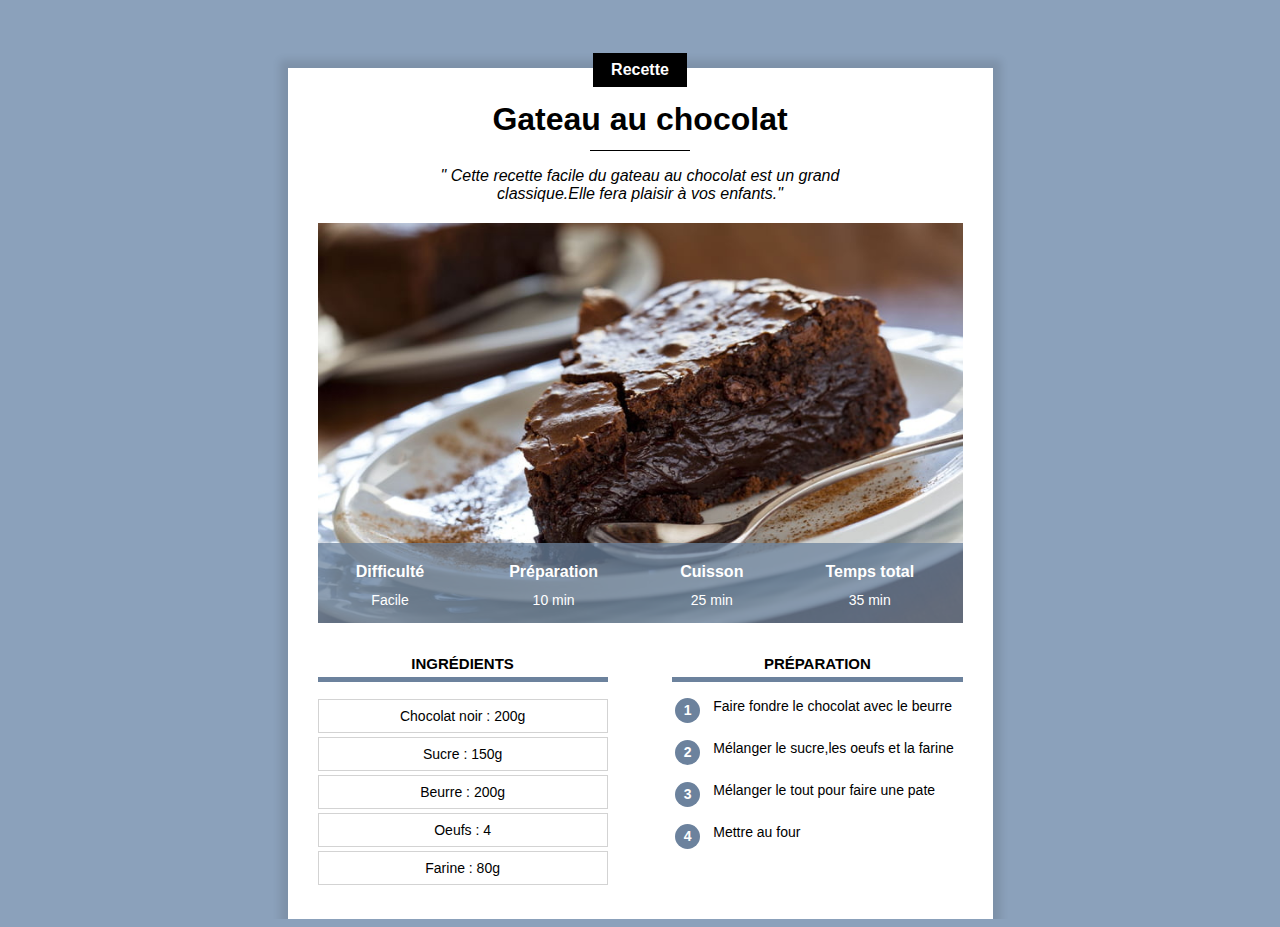
<file: index_responsive.html>
<!DOCTYPE html>
<html lang="en">
<head>
    <meta charset="UTF-8">
    <link rel="stylesheet" href="style_responsive.css">
    <meta http-equiv="X-UA-Compatible" content="IE=edge">
    <meta name="viewport" content="width=device-width, initial-scale=1.0">
    <title>recette_gateau_au_chocolat</title>
</head>
<body>
    
       
        <div class="contenu">
            <div class="centre categorie">
                <p class="categorie">Recette</p>
            </div>
            <h1>Gateau au chocolat</h1>
           
            <div class="separateur">

            </div>
            <div class="centre">
                    <p class="description"> " Cette recette facile du gateau au chocolat est un grand
                        classique.Elle fera plaisir à vos enfants."
                    </p>
             </div>
                <div class="infos">
                    <img class="centre infos" src="gateau.jpg" alt="">
                    <table class="infos">
                        <tr>
                            <th>Difficulté</th>
                            <th>Préparation</th>
                            <th>Cuisson</th>
                            <th>Temps total</th>
                        </tr>
                        <tr>
                            <td>Facile</td>
                            <td>10 min</td>
                            <td>25 min</td>
                            <td>35 min</td>
                        </tr>

                    </table>
                </div>
                <div>
                <div class="colonne1 colonne">
                    <h2>Ingrédients</h2>
                        <div class="ingredients">
                            <p>Chocolat noir : 200g</p>
                            <p>Sucre : 150g</p>
                            <p>Beurre : 200g</p>
                            <p>Oeufs : 4</p>
                            <p>Farine : 80g</p>
                        </div>
                </div>
                <div class="colonne2 colonne">
                    <h2>Préparation</h2>
            
                        <table class="preparation">
                            <tr>
                                <td><p class="numero">1</p></td>
                                <td class="preparation_etape">Faire fondre le chocolat avec le beurre</td>
                            </tr>
                            <tr>
                                <td><p class="numero">2</p></td>
                                <td class="preparation_etape">Mélanger le sucre,les oeufs et la farine</td>
                            </tr>
                            <tr>
                                <td><p class="numero">3</p></td>
                                <td class="preparation_etape">Mélanger le tout pour faire une pate</td>
                            </tr>
                            <tr>
                                <td><p class="numero">4</p></td>
                                <td class="preparation_etape">Mettre au four</td>
                            </tr>
                        </table>
                </div>
            </div>
        </div>
</body>
</html>
</file>
<file: style_responsive.css>
*{
    overflow:auto;
}
body
{
    background-color: #8ba1bb;
    font-family: Arial, Helvetica, sans-serif;
}
p.categorie
{
    background-color: black;
    color: white;
    display: inline-block;
    
    margin-top: -15px;
    margin-bottom: 0px;
    padding: 8px 18px;
    font-weight: bold;
    font-size: 16px;
}
div.categorie
{
    margin-bottom: 0px;
    margin-top: 0px;
    overflow: visible;
}
div.separateur
{
    height: 1px;
    width: 100px;
    background-color: black;
    margin-left : auto;
    margin-right: auto;
}
.centre
{
   text-align: center;
   width: 100%;
    
}

p.description
{
    text-align: center;
    max-width: 400px;
    display: inline-block;
    font-size: 16px;
    font-style: italic;

}
div.description
{
    text-align: center;
  
}
div.contenu
{
    background-color: white;
    margin: 40px 8px 40px 8px;
    padding: 0px 8px 20px 8px;
    /*min-width: 350px;*/
    overflow: visible;
    box-shadow:0px 0px 8px 8px rgba(0, 0,0, 0.1);
}
h1
{
    text-align: center;
    margin-bottom:12px ;
    margin-top: 10px ;
}
img.infos
{
    display: block;
    max-height: 400px;
    object-fit: cover;
}
div.infos
{
    position: relative;
    display: block;
}
table.infos
{
    position:absolute; 
    bottom:0;
    width: 100%;
    color: white;
    background-color:#6c829dc0 ;
     height: 50px;
}
table.infos td
{
    text-align: center;
    font-size: 12px;
    vertical-align: top;
}
table.infos th
{
    font-size: 14px;
    vertical-align: bottom;
    padding-bottom: 8px;
}
div.colonne{
    width: 100%;
    margin-top: 20px;
    
}
div.colonne h2
{
    text-align: center ;
    text-transform: uppercase;
    font-size: 15px;
    border-bottom: 5px solid #6c829d ;
    padding-bottom: 5px;

}
div.colonne1
{
    
    
    display: inline-block;
    margin-right: 10%;
}
div.colonne2
{
    /*float: right;*/
    
    
}
div.ingredients p{
    border: 1px solid lightgray;
    font-size: 14px;
    text-align: center;
    padding: 8px 0px;
    margin-top: 4px;
    margin-bottom: 0px;
}
table.preparation p.numero
{
    background-color: #6c829d;
    color: white;
    width: 25px;
    height: 25px;
    text-align: center;
    font-size: 14px;
    font-weight: bold;
    padding-top: 4px;
    box-sizing: border-box;
    margin: 0;
    border-radius:50% ;
}
table.preparation td
{
    vertical-align: top;
}
table.preparation td.preparation_etape
{
    font-size: 14px;
    padding-left: 10px;
    padding-bottom: 10px;
}
table.preparation tr
{
    height: 40px;
}

/* style pour ordinateur */
@media only screen and (min-width: 768px) 
{
    div.contenu
{
    
    min-width: 350px;
    margin: 60px 10% 0px 10%;
    padding: 0px 30px 30px 30px;
    
}
table.infos
{
    
     height: 80px;
}
table.infos td
{
   
    font-size: 14px;
    
}
table.infos th
{
    font-size: 16px;
    
}
div.colonne{
    width: 45%;
    
    
}

div.colonne1
{
    
    
    display: inline-block;
    
}
div.colonne2
{
    float: right;
    
    
}
}
@media only screen and (min-width: 900px) 
{
    div.contenu
    {
        
        width: 645px;
        margin-left: auto;
        margin-right: auto;
        
    }

}
</file>
